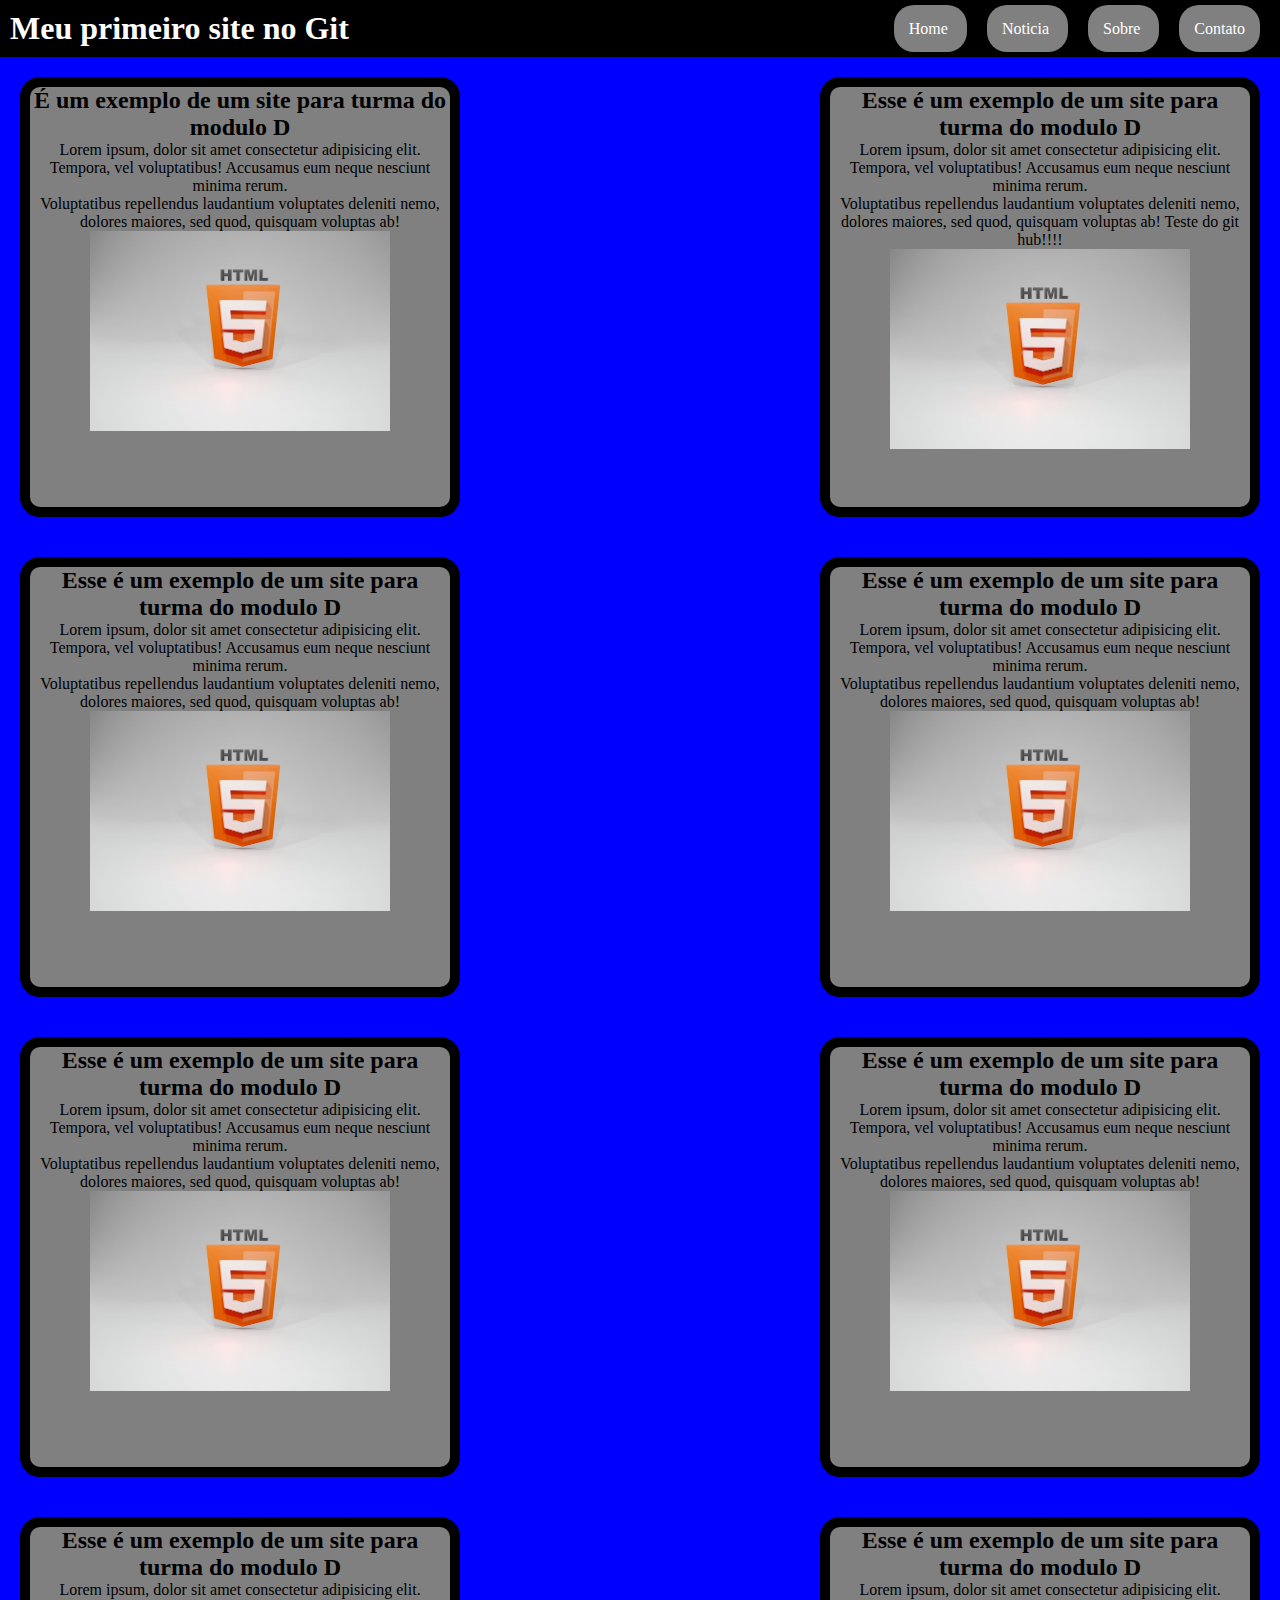
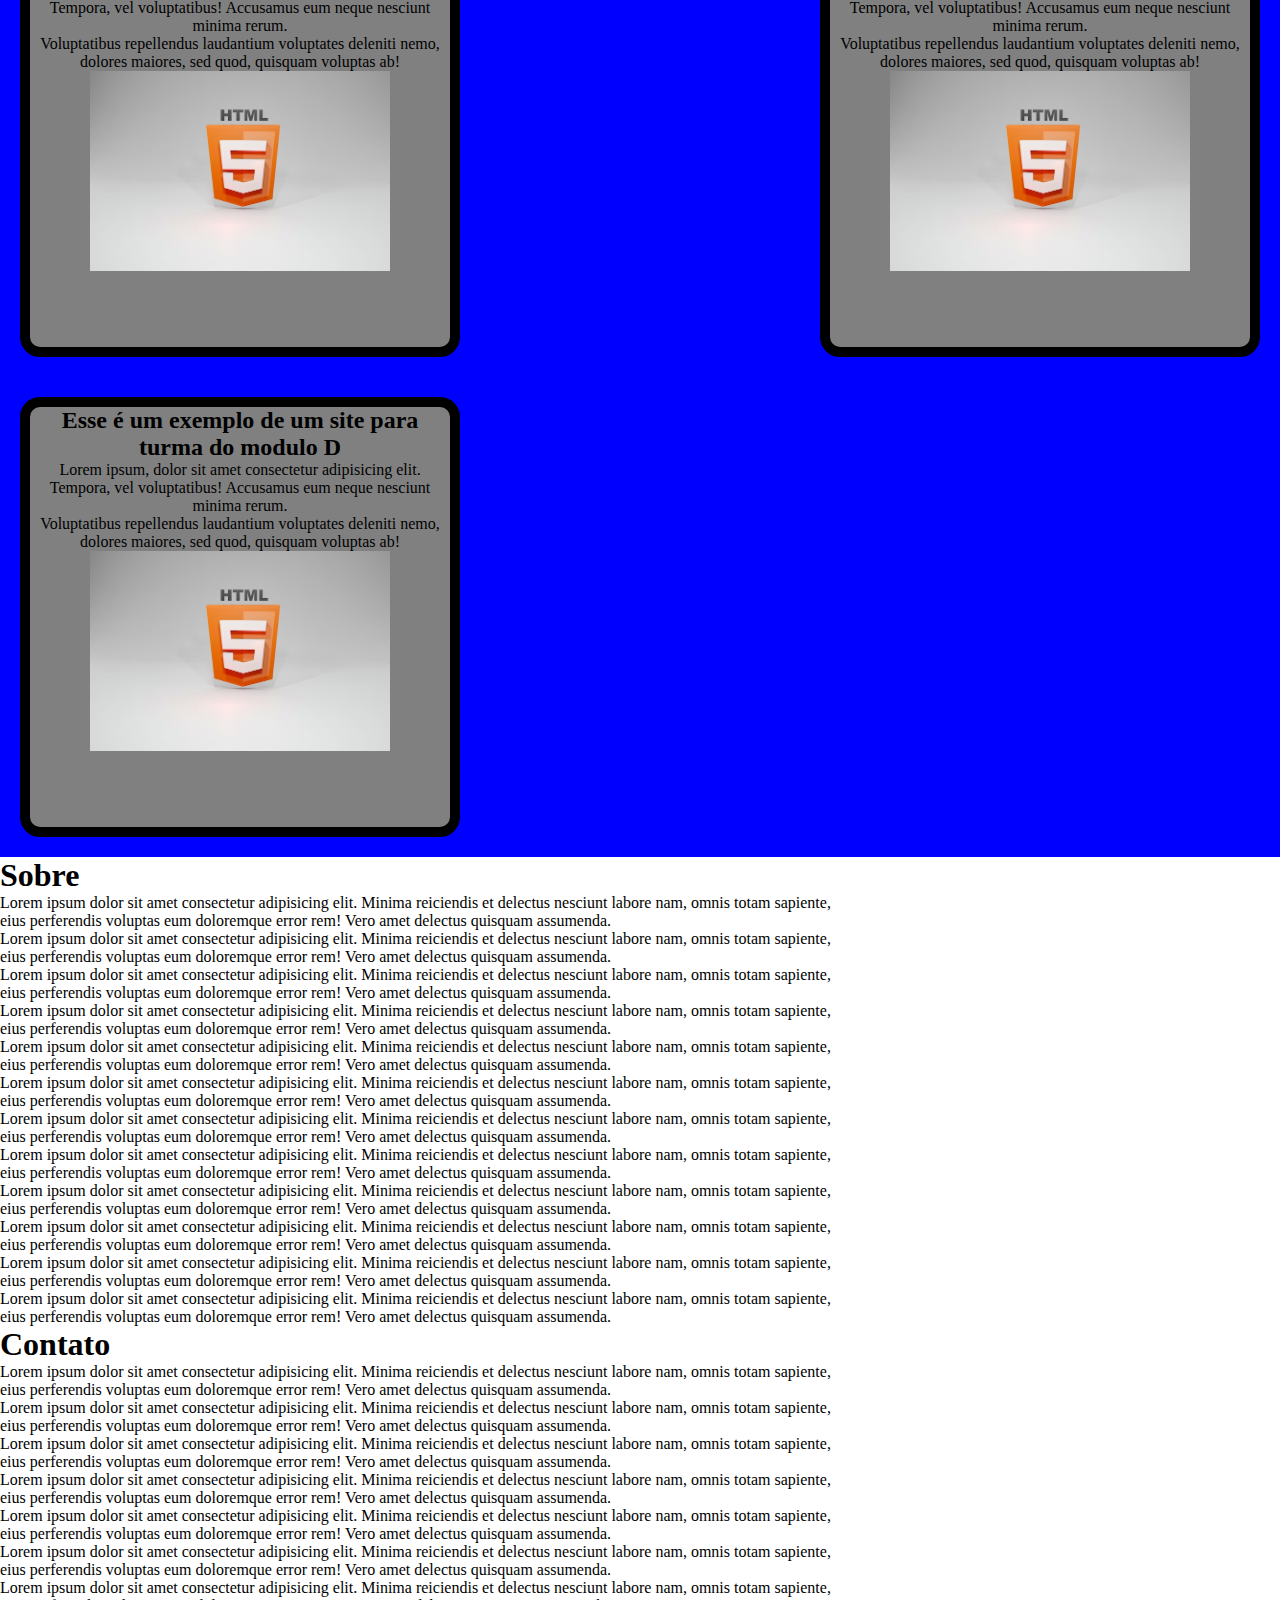
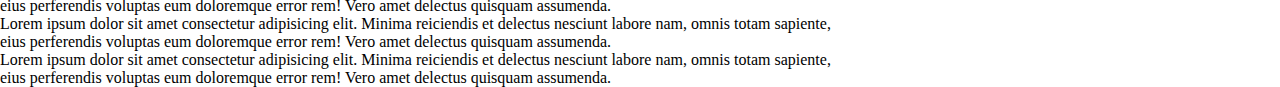
<file: index.html>
<!DOCTYPE html>
<html lang="pt-br">

<head>
   <meta charset="UTF-8">
   <meta name="viewport" content="width=device-width, initial-scale=1.0">
   <link rel="stylesheet" href="style.css">

   <title>Meu primeiro site</title>
</head>

<body>
   <div class="navgaitor">

      
   <h1>Meu primeiro site no Git</h1>

   <nav>
      <a href="index.html"> Home </a>
      <a href="#noticia"> Noticia </a>
      <a href="#sobre"> Sobre </a>
      <a href="#contato"> Contato </a>
   </nav>

</div>
   

      <section class="container">
         <div class="noticia2">
            <article>
               <h2>É um exemplo de um site para turma do modulo D</h2>
               <p>Lorem ipsum, dolor sit amet consectetur adipisicing elit. Tempora, vel voluptatibus! Accusamus eum
                  neque
                  nesciunt minima rerum.<br>
                  Voluptatibus repellendus laudantium voluptates deleniti nemo, dolores maiores, sed quod, quisquam
                  voluptas
                  ab!</p>

               <img src="image/download.avif" alt="html5 é uma liguagem de marcação" width="300px" height="200px">
            </article>
         </div>

         <div class="noticia2">
            <article>
               <h2>Esse é um exemplo de um site para turma do modulo D</h2>
               <p>Lorem ipsum, dolor sit amet consectetur adipisicing elit. Tempora, vel voluptatibus! Accusamus eum
                  neque
                  nesciunt minima rerum.<br>
                  Voluptatibus repellendus laudantium voluptates deleniti nemo, dolores maiores, sed quod, quisquam
                  voluptas
                  ab!
                  Teste do git hub!!!!</p>

               <img src="image/download.avif" alt="html5 é uma liguagem de marcação" width="300px" height="200px">
            </article>
         </div>


         <div class="noticia2">
            <article>
               <h2>Esse é um exemplo de um site para turma do modulo D</h2>
               <p>Lorem ipsum, dolor sit amet consectetur adipisicing elit. Tempora, vel voluptatibus! Accusamus eum
                  neque
                  nesciunt minima rerum.<br>
                  Voluptatibus repellendus laudantium voluptates deleniti nemo, dolores maiores, sed quod, quisquam
                  voluptas
                  ab!</p>

               <img src="image/download.avif" alt="html5 é uma liguagem de marcação" width="300px" height="200px">
            </article>
         </div>

         <div class="noticia2">
            <article>
               <h2>Esse é um exemplo de um site para turma do modulo D</h2>
               <p>Lorem ipsum, dolor sit amet consectetur adipisicing elit. Tempora, vel voluptatibus! Accusamus eum
                  neque
                  nesciunt minima rerum.<br>
                  Voluptatibus repellendus laudantium voluptates deleniti nemo, dolores maiores, sed quod, quisquam
                  voluptas
                  ab!</p>

               <img src="image/download.avif" alt="html5 é uma liguagem de marcação" width="300px" height="200px">
            </article>
         </div>


         <div class="noticia2">
            <article>
               <h2>Esse é um exemplo de um site para turma do modulo D</h2>
               <p>Lorem ipsum, dolor sit amet consectetur adipisicing elit. Tempora, vel voluptatibus! Accusamus eum
                  neque
                  nesciunt minima rerum.<br>
                  Voluptatibus repellendus laudantium voluptates deleniti nemo, dolores maiores, sed quod, quisquam
                  voluptas
                  ab!</p>

               <img src="image/download.avif" alt="html5 é uma liguagem de marcação" width="300px" height="200px">
            </article>
         </div>

         <div class="noticia2">
            <article>
               <h2>Esse é um exemplo de um site para turma do modulo D</h2>
               <p>Lorem ipsum, dolor sit amet consectetur adipisicing elit. Tempora, vel voluptatibus! Accusamus eum
                  neque
                  nesciunt minima rerum.<br>
                  Voluptatibus repellendus laudantium voluptates deleniti nemo, dolores maiores, sed quod, quisquam
                  voluptas
                  ab!</p>

               <img src="image/download.avif" alt="html5 é uma liguagem de marcação" width="300px" height="200px">
            </article>
         </div>


         <div class="noticia2">
            <article>
               <h2>Esse é um exemplo de um site para turma do modulo D</h2>
               <p>Lorem ipsum, dolor sit amet consectetur adipisicing elit. Tempora, vel voluptatibus! Accusamus eum
                  neque
                  nesciunt minima rerum.<br>
                  Voluptatibus repellendus laudantium voluptates deleniti nemo, dolores maiores, sed quod, quisquam
                  voluptas
                  ab!</p>

               <img src="image/download.avif" alt="html5 é uma liguagem de marcação" width="300px" height="200px">
            </article>
         </div>
         <div class="noticia2">
            <article>
               <h2>Esse é um exemplo de um site para turma do modulo D</h2>
               <p>Lorem ipsum, dolor sit amet consectetur adipisicing elit. Tempora, vel voluptatibus! Accusamus eum
                  neque
                  nesciunt minima rerum.<br>
                  Voluptatibus repellendus laudantium voluptates deleniti nemo, dolores maiores, sed quod, quisquam
                  voluptas
                  ab!</p>

               <img src="image/download.avif" alt="html5 é uma liguagem de marcação" width="300px" height="200px">
            </article>
         </div>
         <div class="noticia2">
            <article>
               <h2>Esse é um exemplo de um site para turma do modulo D</h2>
               <p>Lorem ipsum, dolor sit amet consectetur adipisicing elit. Tempora, vel voluptatibus! Accusamus eum
                  neque
                  nesciunt minima rerum.<br>
                  Voluptatibus repellendus laudantium voluptates deleniti nemo, dolores maiores, sed quod, quisquam
                  voluptas
                  ab!</p>

               <img src="image/download.avif" alt="html5 é uma liguagem de marcação" width="300px" height="200px">
            </article>
         </div>
      </section>




   <section id="sobre">
      <h1>Sobre</h1>
      <p>Lorem ipsum dolor sit amet consectetur adipisicing elit. Minima reiciendis et delectus nesciunt labore nam,
         omnis totam sapiente,<br> eius perferendis voluptas eum doloremque error rem! Vero amet delectus quisquam
         assumenda.</p>
      <p>Lorem ipsum dolor sit amet consectetur adipisicing elit. Minima reiciendis et delectus nesciunt labore nam,
         omnis totam sapiente,<br> eius perferendis voluptas eum doloremque error rem! Vero amet delectus quisquam
         assumenda.</p>
      <p>Lorem ipsum dolor sit amet consectetur adipisicing elit. Minima reiciendis et delectus nesciunt labore nam,
         omnis totam sapiente,<br> eius perferendis voluptas eum doloremque error rem! Vero amet delectus quisquam
         assumenda.</p>
      <p>Lorem ipsum dolor sit amet consectetur adipisicing elit. Minima reiciendis et delectus nesciunt labore nam,
         omnis totam sapiente,<br> eius perferendis voluptas eum doloremque error rem! Vero amet delectus quisquam
         assumenda.</p>
      <p>Lorem ipsum dolor sit amet consectetur adipisicing elit. Minima reiciendis et delectus nesciunt labore nam,
         omnis totam sapiente,<br> eius perferendis voluptas eum doloremque error rem! Vero amet delectus quisquam
         assumenda.</p>
      <p>Lorem ipsum dolor sit amet consectetur adipisicing elit. Minima reiciendis et delectus nesciunt labore nam,
         omnis totam sapiente,<br> eius perferendis voluptas eum doloremque error rem! Vero amet delectus quisquam
         assumenda.</p>
      <p>Lorem ipsum dolor sit amet consectetur adipisicing elit. Minima reiciendis et delectus nesciunt labore nam,
         omnis totam sapiente,<br> eius perferendis voluptas eum doloremque error rem! Vero amet delectus quisquam
         assumenda.</p>
      <p>Lorem ipsum dolor sit amet consectetur adipisicing elit. Minima reiciendis et delectus nesciunt labore nam,
         omnis totam sapiente,<br> eius perferendis voluptas eum doloremque error rem! Vero amet delectus quisquam
         assumenda.</p>
      <p>Lorem ipsum dolor sit amet consectetur adipisicing elit. Minima reiciendis et delectus nesciunt labore nam,
         omnis totam sapiente,<br> eius perferendis voluptas eum doloremque error rem! Vero amet delectus quisquam
         assumenda.</p>
      <p>Lorem ipsum dolor sit amet consectetur adipisicing elit. Minima reiciendis et delectus nesciunt labore nam,
         omnis totam sapiente,<br> eius perferendis voluptas eum doloremque error rem! Vero amet delectus quisquam
         assumenda.</p>
      <p>Lorem ipsum dolor sit amet consectetur adipisicing elit. Minima reiciendis et delectus nesciunt labore nam,
         omnis totam sapiente,<br> eius perferendis voluptas eum doloremque error rem! Vero amet delectus quisquam
         assumenda.</p>
      <p>Lorem ipsum dolor sit amet consectetur adipisicing elit. Minima reiciendis et delectus nesciunt labore nam,
         omnis totam sapiente,<br> eius perferendis voluptas eum doloremque error rem! Vero amet delectus quisquam
         assumenda.</p>

   </section>


   <section id="contato">
      <h1>Contato</h1>
      <p>Lorem ipsum dolor sit amet consectetur adipisicing elit. Minima reiciendis et delectus nesciunt labore nam,
         omnis totam sapiente,<br> eius perferendis voluptas eum doloremque error rem! Vero amet delectus quisquam
         assumenda.</p>
      <p>Lorem ipsum dolor sit amet consectetur adipisicing elit. Minima reiciendis et delectus nesciunt labore nam,
         omnis totam sapiente,<br> eius perferendis voluptas eum doloremque error rem! Vero amet delectus quisquam
         assumenda.</p>
      <p>Lorem ipsum dolor sit amet consectetur adipisicing elit. Minima reiciendis et delectus nesciunt labore nam,
         omnis totam sapiente,<br> eius perferendis voluptas eum doloremque error rem! Vero amet delectus quisquam
         assumenda.</p>
      <p>Lorem ipsum dolor sit amet consectetur adipisicing elit. Minima reiciendis et delectus nesciunt labore nam,
         omnis totam sapiente,<br> eius perferendis voluptas eum doloremque error rem! Vero amet delectus quisquam
         assumenda.</p>
      <p>Lorem ipsum dolor sit amet consectetur adipisicing elit. Minima reiciendis et delectus nesciunt labore nam,
         omnis totam sapiente,<br> eius perferendis voluptas eum doloremque error rem! Vero amet delectus quisquam
         assumenda.</p>
      <p>Lorem ipsum dolor sit amet consectetur adipisicing elit. Minima reiciendis et delectus nesciunt labore nam,
         omnis totam sapiente,<br> eius perferendis voluptas eum doloremque error rem! Vero amet delectus quisquam
         assumenda.</p>
      <p>Lorem ipsum dolor sit amet consectetur adipisicing elit. Minima reiciendis et delectus nesciunt labore nam,
         omnis totam sapiente,<br> eius perferendis voluptas eum doloremque error rem! Vero amet delectus quisquam
         assumenda.</p>
      <p>Lorem ipsum dolor sit amet consectetur adipisicing elit. Minima reiciendis et delectus nesciunt labore nam,
         omnis totam sapiente,<br> eius perferendis voluptas eum doloremque error rem! Vero amet delectus quisquam
         assumenda.</p>
      <p>Lorem ipsum dolor sit amet consectetur adipisicing elit. Minima reiciendis et delectus nesciunt labore nam,
         omnis totam sapiente,<br> eius perferendis voluptas eum doloremque error rem! Vero amet delectus quisquam
         assumenda.</p>

   </section>

</body>

</html>
</file>
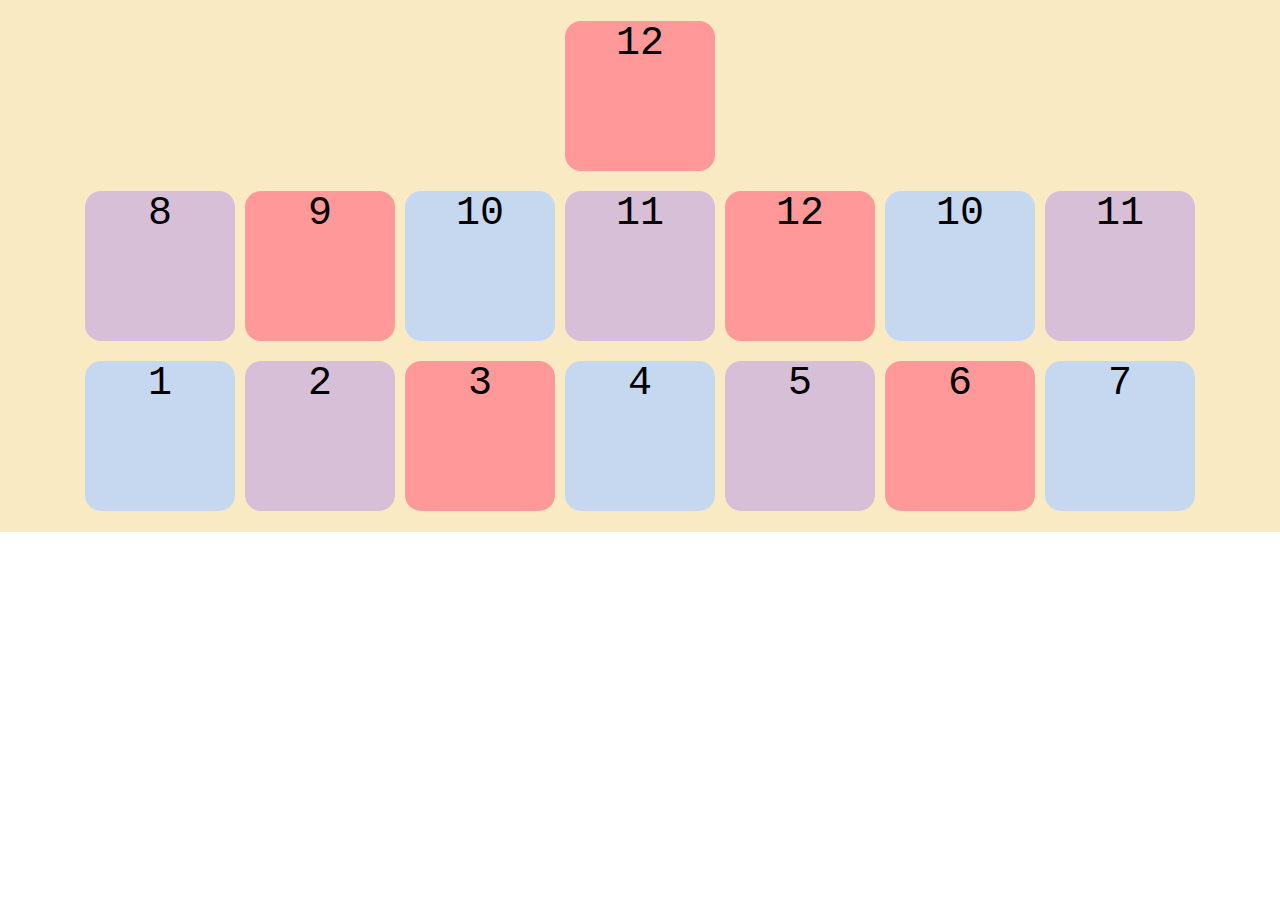
<file: teste.html>
<!DOCTYPE html>
<html lang="en">
<head>
  <meta charset="UTF-8">
  <meta http-equiv="X-UA-Compatible" content="IE=edge">
  <meta name="viewport" content="width=device-width, initial-scale=1.0">
  <title>Treinando Flexbox</title>
  <link href="style2.css" rel="stylesheet">
</head>
<body>
  
  <div class="container">

    <div class="bloco-1">1</div>
    <div class="bloco-2">2</div>
    <div class="bloco-3">3</div>
    <div class="bloco-1">4</div>
    <div class="bloco-2">5</div>
    <div class="bloco-3">6</div>
    <div class="bloco-1">7</div>
    <div class="bloco-2">8</div>
    <div class="bloco-3">9</div>
    <div class="bloco-1">10</div>
    <div class="bloco-2">11</div>
    <div class="bloco-3">12</div>
    <div class="bloco-1">10</div>
    <div class="bloco-2">11</div>
    <div class="bloco-3">12</div>

  </div>

</body>
</html>
</file>
<file: style.css>
*{
  margin: 0;
}

.container{
  background-color: blue;
  display: flex;
  flex-direction: row ;
  justify-content: space-between;
  flex-wrap: wrap;
}



.noticia2{
  
  width: 420px;
  height: 420px;
  background-color: gray;
  margin: 20px;
  border: 10px solid black;
  border-radius: 20px;
  text-align: center;
}

.navgaitor{
  display: flex;
  justify-content: space-between;
  padding: 10px;
  text-align: center;
  align-items: center;
  background-color: black;

}

.navgaitor h1{
  color: white;

}

.navgaitor a{
  text-decoration: none;
  margin: 10px;
  color: white;
  background-color: gray;
  padding: 15px;
  border-radius: 20px;
}
</file>
<file: style2.css>
* {
  margin: 0;
}

.container {
  
  display: flex;
  flex-direction: row;
  justify-content: center;
  align-items: center;
  flex-wrap: wrap-reverse;
  gap: 10px;



  /* indiferente: */
  background-color: #f9eac3;
  padding: 16px;
  height: 500px;
}

.bloco-1 {
  /* indiferente: */
  background-color: #c6d8f0;
  height: 150px;
  width: 150px;
  text-align: center;
  font-size: 40px;
  font-family: 'Courier New', Courier, monospace;
  border-radius: 16px;
  
}

.bloco-2 {
  /* indiferente: */
  background-color: #d8bfd8;
  height: 150px;
  width: 150px;
  text-align: center;
  font-size: 40px;
  font-family: 'Courier New', Courier, monospace;
  border-radius: 16px;
}

.bloco-3 {
  /* indiferente: */
  background-color: #ff9999;
  height: 150px;
  width: 150px;
  text-align: center;
  font-size: 40px;
  font-family: 'Courier New', Courier, monospace;
  border-radius: 16px;
}
</file>
